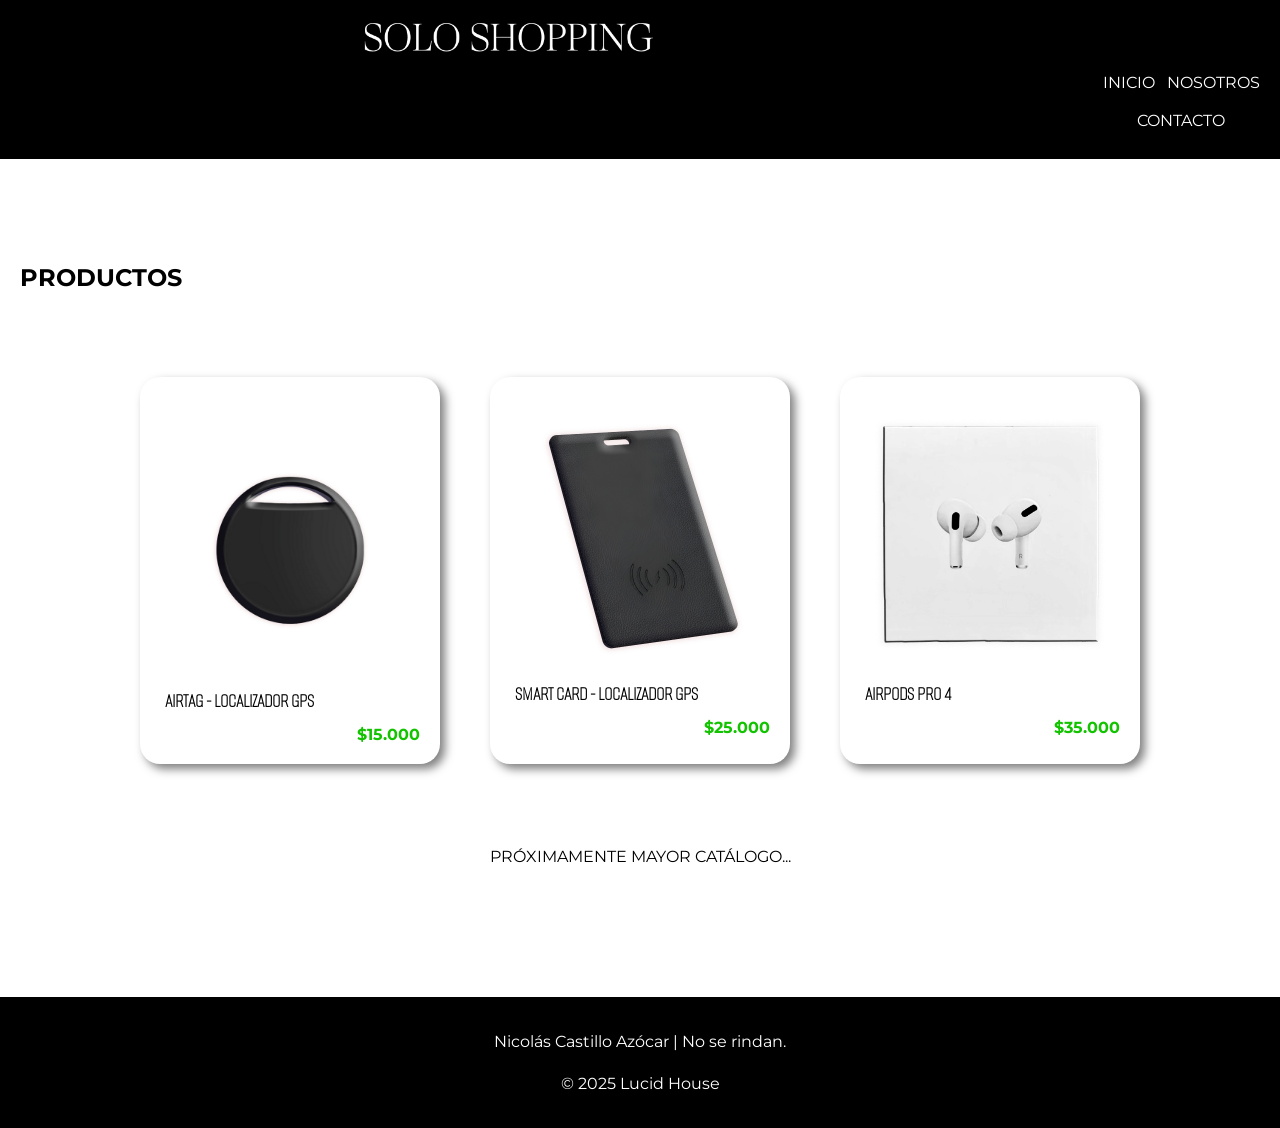
<file: index.html>
<!DOCTYPE html>
<html lang="es">
<head>
    <meta charset="UTF-8">
    <meta name="viewport" content="width=device-width, initial-scale=1.0">
    <link rel="icon" type="image/x-icon" href="/Users/theboss/Desktop/TIENDA/assets/images/icon.ico">
    <link rel="preconnect" href="https://fonts.googleapis.com">
    <link rel="preconnect" href="https://fonts.gstatic.com" crossorigin>
    <link href="https://fonts.googleapis.com/css2?family=Montserrat:ital,wght@0,100..900;1,100..900&display=swap" rel="stylesheet">
    <link href="https://fonts.googleapis.com/css2?family=Alumni+Sans+Pinstripe:ital@0;1&family=Montserrat:ital,wght@0,100..900;1,100..900&display=swap" rel="stylesheet">
    <title>Solo Shopping</title>
    <link rel="stylesheet" href="./style/styles.css">
</head>
<body>

    <header ID="cabeza">
        <a href="/soloshopping/"><img src="./assets/images/LOGO.png" alt="Banner principal"></a>
        <nav>
            <ul class="menu">
                <li><a href="/soloshopping/">INICIO</a></li>
                <li><a href="./branch/nosotros.html">NOSOTROS</a></li>
                <li><a href="./branch/contacto.html">CONTACTO</a></li>
            </ul>
        </nav>

    </header>
        <section id="products" class="products">
            <h1>PRODUCTOS</h1>
            <div class="product-grid">
                <div id="producto-1" class="product-card">
                    <a href="./branch/producto.html?id=1">
                        <img src="assets/images/gps.png" alt="airtag">
                        <h3>AIRTAG - LOCALIZADOR GPS</h3>
                    </a>
                    <p class="price">$15.000</p>
                </div>

                <div id="producto-2" class="product-card">
                    <a href="./branch/producto.html?id=2">
                        <img src="assets/images/tarjetagpss.png" alt="tarjetagps">
                        <h3>SMART CARD - LOCALIZADOR GPS</h3>
                    </a>
                    <p class="price">$25.000</p>
                </div>

                <div id="producto-3" class="product-card">
                    <a href="./branch/producto.html?id=3">
                        <img src="assets/images/airpods.png" alt="Polera Blanca">
                        <h3>AIRPODS PRO 4</h3>
                    </a>
                    <p class="price">$35.000</p>
                </div>

            </div>
            <p>PRÓXIMAMENTE MAYOR CATÁLOGO...</p>
        </section>

    <!-- Pie de página -->
    <footer>
        <p>Nicolás Castillo Azócar | No se rindan.</p>
        <p>&copy; 2025 Lucid House</p>
    </footer>
    <button id="btnArriba">⬆</button>
    <script src="./js/apps.js"></script>
    <script src="./js/productos.js"></script>
    <script src="./js/detalle.js"></script>
</body>
</html>
</file>
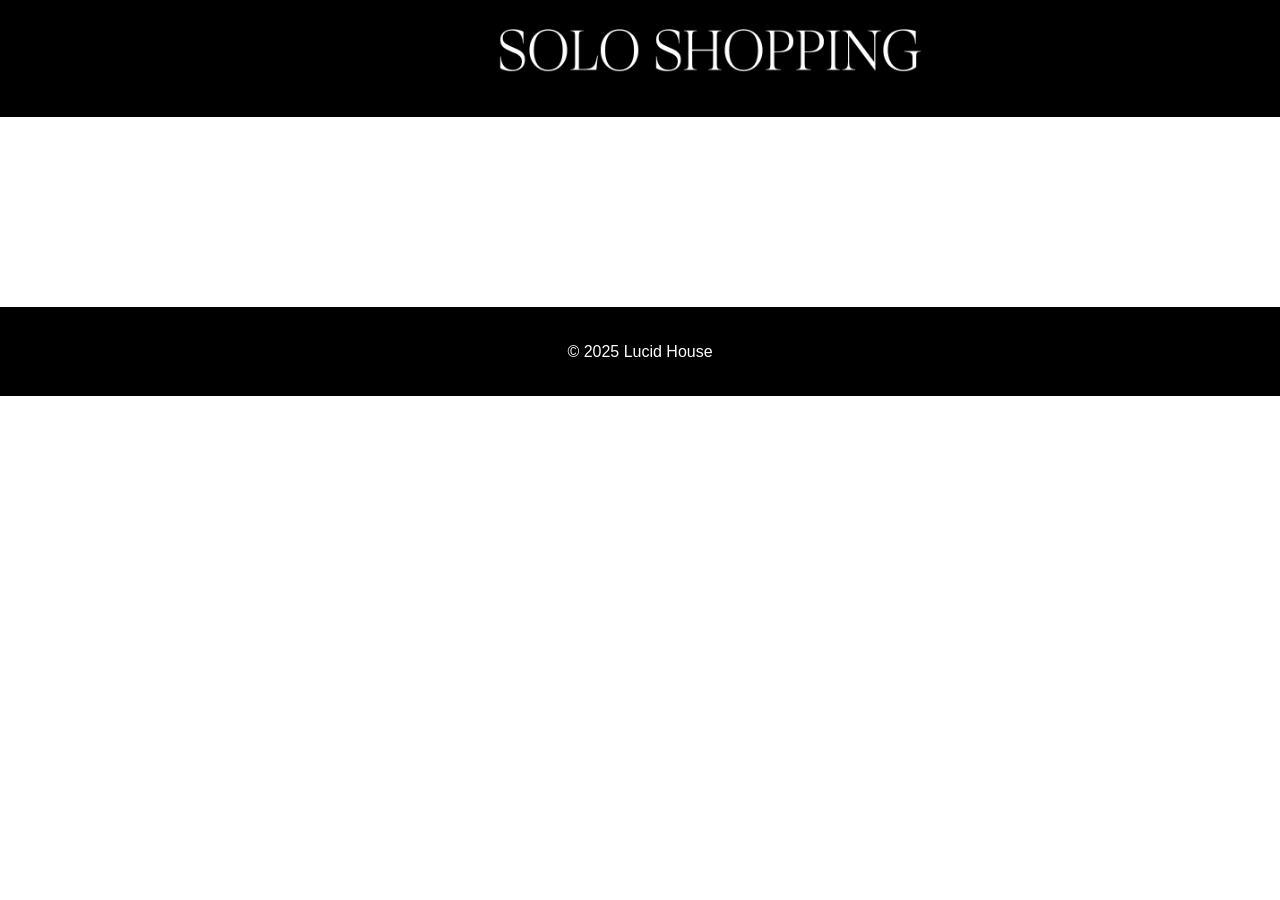
<file: producto.html>
<!DOCTYPE html>
<html lang="es">
<head>
  <meta charset="UTF-8">
  <meta name="viewport" content="width=device-width, initial-scale=1.0">
  <title>Detalle del Producto</title>
  <link rel="stylesheet" href="./style/styles.css">
</head>
<body>

  <header>
    <a href="index.html"><img src="./assets/images/LOGO.png" alt="Logo"></a>
  </header>

  <main id="detalle-producto" class="product-detail">
    <!-- Aquí JS insertará el contenido -->
  </main>

  <footer>
    <p>&copy; 2025 Lucid House</p>
  </footer>

  <script src="./js/productos.js"></script>
  <script src="./js/detalle.js"></script>
</body>
</html>
</file>
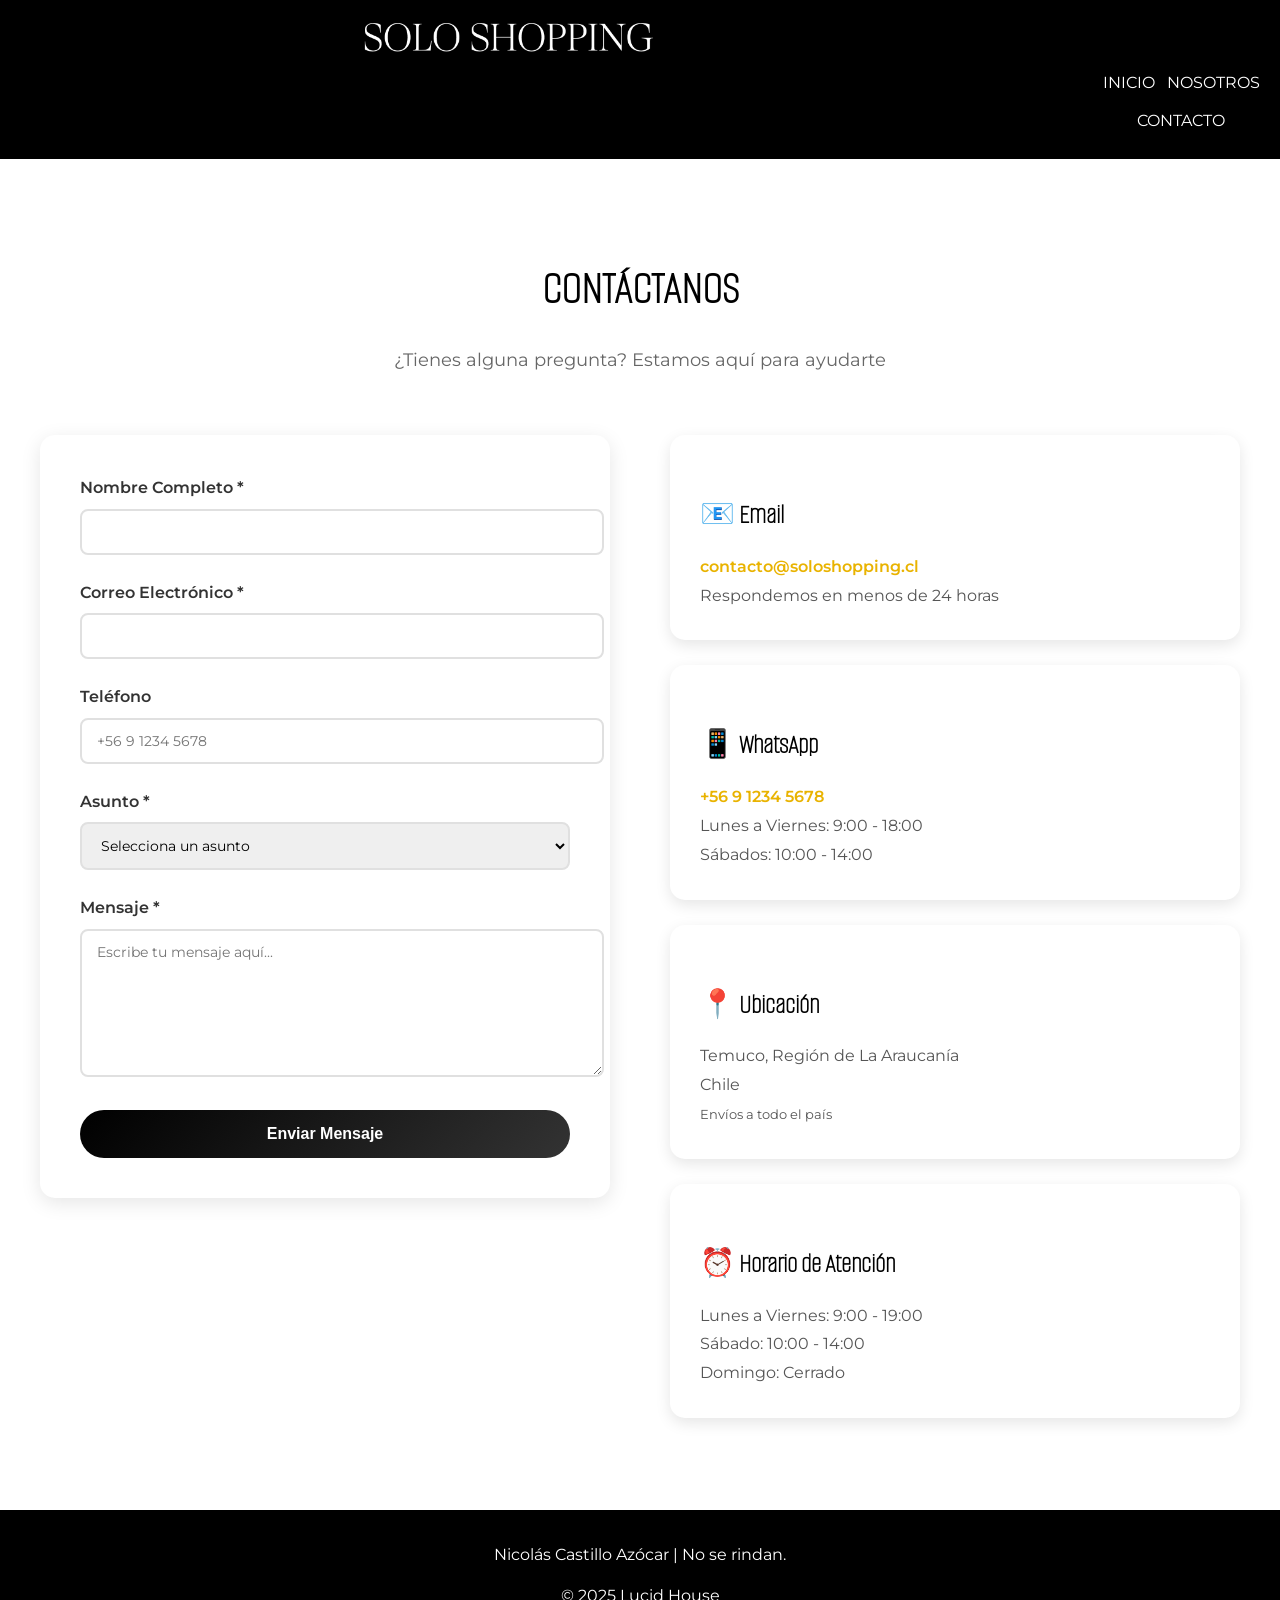
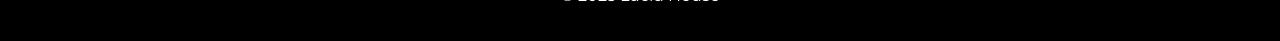
<file: branch/contacto.html>
<!DOCTYPE html>
<html lang="es">
<head>
    <meta charset="UTF-8">
    <meta name="viewport" content="width=device-width, initial-scale=1.0">
    <title>Contacto - Solo Shopping</title>
    <link rel="preconnect" href="https://fonts.googleapis.com">
    <link rel="preconnect" href="https://fonts.gstatic.com" crossorigin>
    <link href="https://fonts.googleapis.com/css2?family=Montserrat:ital,wght@0,100..900;1,100..900&display=swap" rel="stylesheet">
    <link href="https://fonts.googleapis.com/css2?family=Alumni+Sans+Pinstripe:ital@0;1&family=Montserrat:ital,wght@0,100..900;1,100..900&display=swap" rel="stylesheet">
    <link rel="stylesheet" href="/style/styles.css">
    <style>
        .contacto-container {
            max-width: 1200px;
            margin: 0 auto;
            padding: 60px 20px;
            color: #000;
        }

        .contacto-header {
            text-align: center;
            margin-bottom: 60px;
        }

        .contacto-header h1 {
            font-family: 'Alumni Sans Pinstripe', sans-serif;
            font-size: 48px;
            color: #000;
            margin-bottom: 15px;
        }

        .contacto-header p {
            font-size: 18px;
            color: #666;
        }

        .contacto-content {
            display: grid;
            grid-template-columns: 1fr 1fr;
            gap: 60px;
            align-items: start;
        }

        .contacto-form {
            background: #fff;
            padding: 40px;
            border-radius: 15px;
            box-shadow: 0 5px 20px rgba(0,0,0,0.1);
        }

        .form-group {
            margin-bottom: 25px;
        }

        .form-group label {
            display: block;
            margin-bottom: 8px;
            font-weight: 600;
            color: #333;
        }

        .form-group input,
        .form-group textarea,
        .form-group select {
            width: 100%;
            padding: 12px 15px;
            border: 2px solid #e0e0e0;
            border-radius: 8px;
            font-family: 'Montserrat', sans-serif;
            font-size: 14px;
            transition: border-color 0.3s;
        }

        .form-group input:focus,
        .form-group textarea:focus,
        .form-group select:focus {
            outline: none;
            border-color: #e9b300;
        }

        .form-group textarea {
            resize: vertical;
            min-height: 120px;
        }

        .submit-btn {
            background: linear-gradient(135deg, #000 0%, #333 100%);
            color: #fff;
            padding: 15px 40px;
            border: none;
            border-radius: 50px;
            font-size: 16px;
            font-weight: 600;
            cursor: pointer;
            transition: all 0.3s;
            width: 100%;
        }

        .submit-btn:hover {
            background: linear-gradient(135deg, #e9b300 0%, #ffcc00 100%);
            color: #000;
            transform: translateY(-2px);
            box-shadow: 0 5px 15px rgba(233, 179, 0, 0.3);
        }

        .contacto-info {
            display: flex;
            flex-direction: column;
            gap: 25px;
        }

        .info-box {
            background: #fff;
            padding: 30px;
            border-radius: 15px;
            box-shadow: 0 5px 15px rgba(0,0,0,0.1);
            transition: transform 0.3s;
        }

        .info-box:hover {
            transform: translateY(-5px);
        }

        .info-box h3 {
            font-family: 'Alumni Sans Pinstripe', sans-serif;
            font-size: 28px;
            color: #000;
            margin-bottom: 15px;
            display: flex;
            align-items: center;
            gap: 10px;
        }

        .info-box p {
            color: #555;
            line-height: 1.8;
            margin: 0;
        }

        .info-box a {
            color: #e9b300;
            text-decoration: none;
            font-weight: 600;
            transition: color 0.3s;
        }

        .info-box a:hover {
            color: #000;
        }

        .mensaje-exito {
            background: #13C300;
            color: white;
            padding: 15px;
            border-radius: 8px;
            margin-bottom: 20px;
            display: none;
            text-align: center;
            font-weight: 600;
        }

        @media (max-width: 968px) {
            .contacto-content {
                grid-template-columns: 1fr;
            }

            .contacto-header h1 {
                font-size: 36px;
            }
        }
    </style>
</head>
<body>
    <header id="cabeza">
        <a href="/soloshopping/"><img src="../assets/images/LOGO.png" alt="Banner principal"></a>
        <nav>
            <ul class="menu">
                <li><a href="/soloshopping/">INICIO</a></li>
                <li><a href="/branch/nosotros.html">NOSOTROS</a></li>
                <li><a href="/branch/contacto.html">CONTACTO</a></li>
            </ul>
        </nav>
    </header>

    <main class="contacto-container">
        <div class="contacto-header">
            <h1>CONTÁCTANOS</h1>
            <p>¿Tienes alguna pregunta? Estamos aquí para ayudarte</p>
        </div>

        <div class="contacto-content">
            <div class="contacto-form">
                <div id="mensajeExito" class="mensaje-exito">
                    ¡Mensaje enviado con éxito! Te responderemos pronto.
                </div>

                <form id="formularioContacto">
                    <div class="form-group">
                        <label for="nombre">Nombre Completo *</label>
                        <input type="text" id="nombre" name="nombre" required>
                    </div>

                    <div class="form-group">
                        <label for="email">Correo Electrónico *</label>
                        <input type="email" id="email" name="email" required>
                    </div>

                    <div class="form-group">
                        <label for="telefono">Teléfono</label>
                        <input type="tel" id="telefono" name="telefono" placeholder="+56 9 1234 5678">
                    </div>

                    <div class="form-group">
                        <label for="asunto">Asunto *</label>
                        <select id="asunto" name="asunto" required>
                            <option value="">Selecciona un asunto</option>
                            <option value="consulta">Consulta sobre productos</option>
                            <option value="pedido">Estado de mi pedido</option>
                            <option value="reclamo">Reclamo o devolución</option>
                            <option value="sugerencia">Sugerencia</option>
                            <option value="otro">Otro</option>
                        </select>
                    </div>

                    <div class="form-group">
                        <label for="mensaje">Mensaje *</label>
                        <textarea id="mensaje" name="mensaje" required placeholder="Escribe tu mensaje aquí..."></textarea>
                    </div>

                    <button type="submit" class="submit-btn">Enviar Mensaje</button>
                </form>
            </div>

            <div class="contacto-info">
                <div class="info-box">
                    <h3>📧 Email</h3>
                    <p>
                        <a href="mailto:contacto@soloshopping.cl">contacto@soloshopping.cl</a><br>
                        Respondemos en menos de 24 horas
                    </p>
                </div>

                <div class="info-box">
                    <h3>📱 WhatsApp</h3>
                    <p>
                        <a href="https://wa.me/56912345678" target="_blank">+56 9 1234 5678</a><br>
                        Lunes a Viernes: 9:00 - 18:00<br>
                        Sábados: 10:00 - 14:00
                    </p>
                </div>

                <div class="info-box">
                    <h3>📍 Ubicación</h3>
                    <p>
                        Temuco, Región de La Araucanía<br>
                        Chile<br>
                        <small>Envíos a todo el país</small>
                    </p>
                </div>

                <div class="info-box">
                    <h3>⏰ Horario de Atención</h3>
                    <p>
                        Lunes a Viernes: 9:00 - 19:00<br>
                        Sábado: 10:00 - 14:00<br>
                        Domingo: Cerrado
                    </p>
                </div>
            </div>
        </div>
    </main>

    <footer>
        <p>Nicolás Castillo Azócar | No se rindan.</p>
        <p>&copy; 2025 Lucid House</p>
    </footer>

    <button id="btnArriba">⬆</button>

    <script>
        document.getElementById('formularioContacto').addEventListener('submit', function(e) {
            e.preventDefault();
            
            // Obtener valores
            const nombre = document.getElementById('nombre').value;
            const email = document.getElementById('email').value;
            const telefono = document.getElementById('telefono').value;
            const asunto = document.getElementById('asunto').value;
            const mensaje = document.getElementById('mensaje').value;
            
            // Simular envío
            console.log('Formulario enviado:', {
                nombre,
                email,
                telefono,
                asunto,
                mensaje
            });
            
            // Mostrar mensaje de éxito
            const mensajeExito = document.getElementById('mensajeExito');
            mensajeExito.style.display = 'block';
            
            // Limpiar formulario
            this.reset();
            
            // Ocultar mensaje después de 5 segundos
            setTimeout(() => {
                mensajeExito.style.display = 'none';
            }, 5000);
            
            // Scroll al mensaje
            mensajeExito.scrollIntoView({ behavior: 'smooth', block: 'center' });
        });
    </script>
    <script src="/js/apps.js"></script>
</body>
</html>
</file>
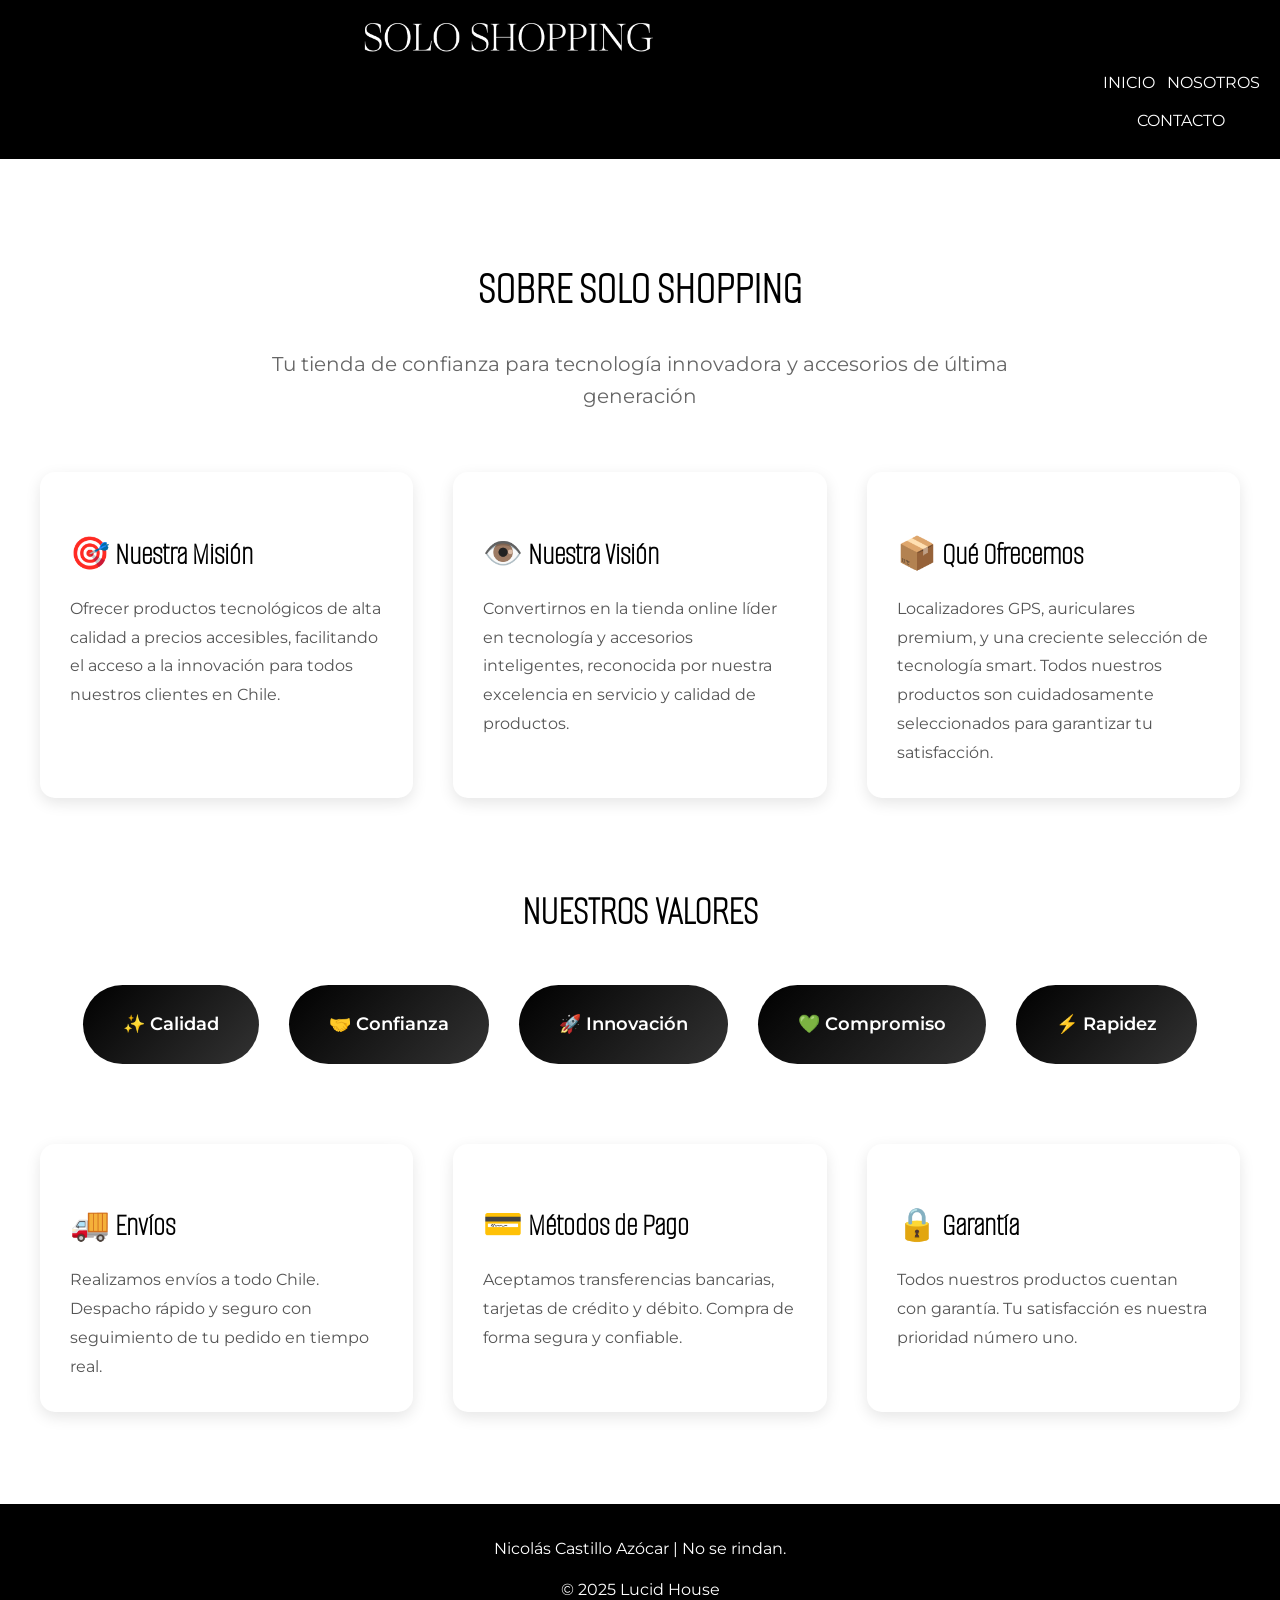
<file: branch/nosotros.html>
<!DOCTYPE html>
<html lang="es">
<head>
    <meta charset="UTF-8">
    <meta name="viewport" content="width=device-width, initial-scale=1.0">
    <title>Nosotros - Solo Shopping</title>
    <link rel="preconnect" href="https://fonts.googleapis.com">
    <link rel="preconnect" href="https://fonts.gstatic.com" crossorigin>
    <link href="https://fonts.googleapis.com/css2?family=Montserrat:ital,wght@0,100..900;1,100..900&display=swap" rel="stylesheet">
    <link href="https://fonts.googleapis.com/css2?family=Alumni+Sans+Pinstripe:ital@0;1&family=Montserrat:ital,wght@0,100..900;1,100..900&display=swap" rel="stylesheet">
    <link rel="stylesheet" href="/style/styles.css">
    <style>
        .nosotros-container {
            max-width: 1200px;
            margin: 0 auto;
            padding: 60px 20px;
            color: #000;
        }

        .hero-nosotros {
            text-align: center;
            margin-bottom: 60px;
        }

        .hero-nosotros h1 {
            font-family: 'Alumni Sans Pinstripe', sans-serif;
            font-size: 48px;
            color: #000;
            margin-bottom: 20px;
        }

        .hero-nosotros p {
            font-size: 20px;
            color: #666;
            max-width: 800px;
            margin: 0 auto;
        }

        .info-grid {
            display: grid;
            grid-template-columns: repeat(auto-fit, minmax(300px, 1fr));
            gap: 40px;
            margin-top: 60px;
        }

        .info-card {
            background: #fff;
            padding: 30px;
            border-radius: 15px;
            box-shadow: 0 5px 15px rgba(0,0,0,0.1);
            transition: transform 0.3s;
        }

        .info-card:hover {
            transform: translateY(-10px);
            box-shadow: 0 10px 25px rgba(0,0,0,0.15);
        }

        .info-card h2 {
            font-family: 'Alumni Sans Pinstripe', sans-serif;
            font-size: 32px;
            color: #000;
            margin-bottom: 15px;
        }

        .info-card p {
            color: #555;
            line-height: 1.8;
            margin: 0;
        }

        .valores-section {
            margin-top: 80px;
            text-align: center;
        }

        .valores-section h2 {
            font-family: 'Alumni Sans Pinstripe', sans-serif;
            font-size: 42px;
            color: #000;
            margin-bottom: 40px;
        }

        .valores-list {
            display: flex;
            justify-content: center;
            flex-wrap: wrap;
            gap: 30px;
        }

        .valor-item {
            background: linear-gradient(135deg, #000 0%, #333 100%);
            color: #fff;
            padding: 25px 40px;
            border-radius: 50px;
            font-weight: 600;
            font-size: 18px;
            transition: all 0.3s;
        }

        .valor-item:hover {
            background: linear-gradient(135deg, #e9b300 0%, #ffcc00 100%);
            color: #000;
            transform: scale(1.05);
        }

        @media (max-width: 768px) {
            .hero-nosotros h1 {
                font-size: 36px;
            }
            
            .info-grid {
                grid-template-columns: 1fr;
            }
        }
    </style>
</head>
<body>
    <header id="cabeza">
        <a href="/soloshopping/"><img src="../assets/images/LOGO.png" alt="Banner principal"></a>
        <nav>
            <ul class="menu">
                <li><a href="/soloshopping/">INICIO</a></li>
                <li><a href="/branch/nosotros.html">NOSOTROS</a></li>
                <li><a href="/branch/contacto.html">CONTACTO</a></li>
            </ul>
        </nav>
    </header>

    <main class="nosotros-container">
        <div class="hero-nosotros">
            <h1>SOBRE SOLO SHOPPING</h1>
            <p>Tu tienda de confianza para tecnología innovadora y accesorios de última generación</p>
        </div>

        <div class="info-grid">
            <div class="info-card">
                <h2>🎯 Nuestra Misión</h2>
                <p>Ofrecer productos tecnológicos de alta calidad a precios accesibles, facilitando el acceso a la innovación para todos nuestros clientes en Chile.</p>
            </div>

            <div class="info-card">
                <h2>👁️ Nuestra Visión</h2>
                <p>Convertirnos en la tienda online líder en tecnología y accesorios inteligentes, reconocida por nuestra excelencia en servicio y calidad de productos.</p>
            </div>

            <div class="info-card">
                <h2>📦 Qué Ofrecemos</h2>
                <p>Localizadores GPS, auriculares premium, y una creciente selección de tecnología smart. Todos nuestros productos son cuidadosamente seleccionados para garantizar tu satisfacción.</p>
            </div>
        </div>

        <div class="valores-section">
            <h2>NUESTROS VALORES</h2>
            <div class="valores-list">
                <div class="valor-item">✨ Calidad</div>
                <div class="valor-item">🤝 Confianza</div>
                <div class="valor-item">🚀 Innovación</div>
                <div class="valor-item">💚 Compromiso</div>
                <div class="valor-item">⚡ Rapidez</div>
            </div>
        </div>

        <div class="info-grid" style="margin-top: 80px;">
            <div class="info-card">
                <h2>🚚 Envíos</h2>
                <p>Realizamos envíos a todo Chile. Despacho rápido y seguro con seguimiento de tu pedido en tiempo real.</p>
            </div>

            <div class="info-card">
                <h2>💳 Métodos de Pago</h2>
                <p>Aceptamos transferencias bancarias, tarjetas de crédito y débito. Compra de forma segura y confiable.</p>
            </div>

            <div class="info-card">
                <h2>🔒 Garantía</h2>
                <p>Todos nuestros productos cuentan con garantía. Tu satisfacción es nuestra prioridad número uno.</p>
            </div>
        </div>
    </main>

    <footer>
        <p>Nicolás Castillo Azócar | No se rindan.</p>
        <p>&copy; 2025 Lucid House</p>
    </footer>

    <button id="btnArriba">⬆</button>
    <script src="/js/apps.js"></script>
</body>
</html>
</file>
<file: style/styles.css>
html {
    scroll-behavior: smooth;
}

body {
    background-color: #FFFFFF;
    color: rgb(255, 255, 255);
    font-family: 'Montserrat','Alumni Sans Pinstripe' ,Arial, sans-serif;
    line-height: 1.6;
    margin: 0;
}

header {
    background-color: #000000;
    color: white;
    text-align: center;
    margin: 0;
    padding: 10px 0px;
}

header img {
    max-width: 35%;
    height: auto;
    margin-left: 140px;
}

.menu {
    list-style: none;
    display: flex;
    flex-wrap: wrap;    
    justify-content: center;
    gap: 12px;
    padding: 0;
    margin-top: 60px;
}

#cabeza{
    display: flex;
    gap: 206px;
}

nav ul li a {
    color: white;      
    text-decoration: none; 
    transition: color 0.5s ease; 
}

nav ul li a::after {
    content: "";
    position: absolute;
    left: 0;
    bottom: -3px;         
    width: 0;
    height: 2px;
}

nav ul li a:hover {
    color: #e9b300;      
}

.p_lucid {
    font-size: 19px;
    text-align: center;   
    margin-left: auto;    
    margin-right: auto;  
    max-width: 1000px;    
    line-height: 1.6;   
}

section {
    font-family: 'Montserrat';
    color: #000000;
    text-align: center;
}

section h1{
    margin-right: 1180px;
    margin-bottom: 80px;
}

section p{
    margin-top: 80px;
}

.products {
    padding: 80px 20px;
}

.product-grid {
    display: grid;
    grid-template-columns: repeat(auto-fit, 300px);
    justify-content: center; 
    gap: 50px;
    margin-top: 10px;
}

.product-card {
    padding: 0px;
    transition: transform 0.3s;
    text-align: center;
    flex: 0 0 auto;
    background-color: #FFFFFF;
    border-radius: 20px;
    box-shadow: 5px 5px 10px rgba(0,0,0,0.5);
}

.product-card:hover {
    transform: scale(1.1)
}

#producto-1 img {
    width: 100%;
    height: auto;
    margin-bottom: 15px;
    text-align: center;
}
#producto-2 img {
    width: 90%;
    height: auto;
    margin-bottom: 15px;
    text-align: center;
    margin-top: 23px;
}
#producto-3 img {
    width: 90%;
    height: auto;
    margin-bottom: 15px;
    text-align: center;
    margin-top: 23px;
}

.product-card a{
    text-decoration: none;
    color: #000000;
}

.product-card h3 {
    font-family:'Alumni Sans Pinstripe';
    font-weight: 800;
    font-size: 20px;
    text-align: left;
    margin-top: -15px;
    margin-left: 25px;
}

.product-card p{
    margin-top: -15px;
}

.price {
    font-weight: bold;
    color: #13C300;
    text-align: right;
    margin-right: 20px;
}

footer {
    background: #000000;
    color: rgb(255, 255, 255);
    text-align: center;
    padding: 1rem;
    margin-top: 2rem;
}

#btnArriba{
    position: fixed;
    bottom: 20px;
    right: 20px;
    padding: 14px 16px;
    font-size: 24px;
    background: #ffffff;
    border: none;
    border-radius: 200px;
    cursor: pointer;
    display: none; 
}

#btnArriba:hover {
    background: #ffffff7a;
}





.product-detail {
    display: flex;
    justify-content: center;
    align-items: flex-start;
    gap: 40px;
    padding: 50px;
}

.product-image img {
    width: 350px;
    border-radius: 10px;
}

.product-info {
    max-width: 400px;
}

.product-info h1 {
    font-size: 28px;
    margin-bottom: 10px;
    color: #000000;
}

.product-info .price {
    color: #13C300;
    font-size: 22px;
    font-weight: bold;
    margin-bottom: 15px;
}

.product-info .description {
    font-size: 16px;
    margin-bottom: 20px;
    color: #000000;
}
</file>
